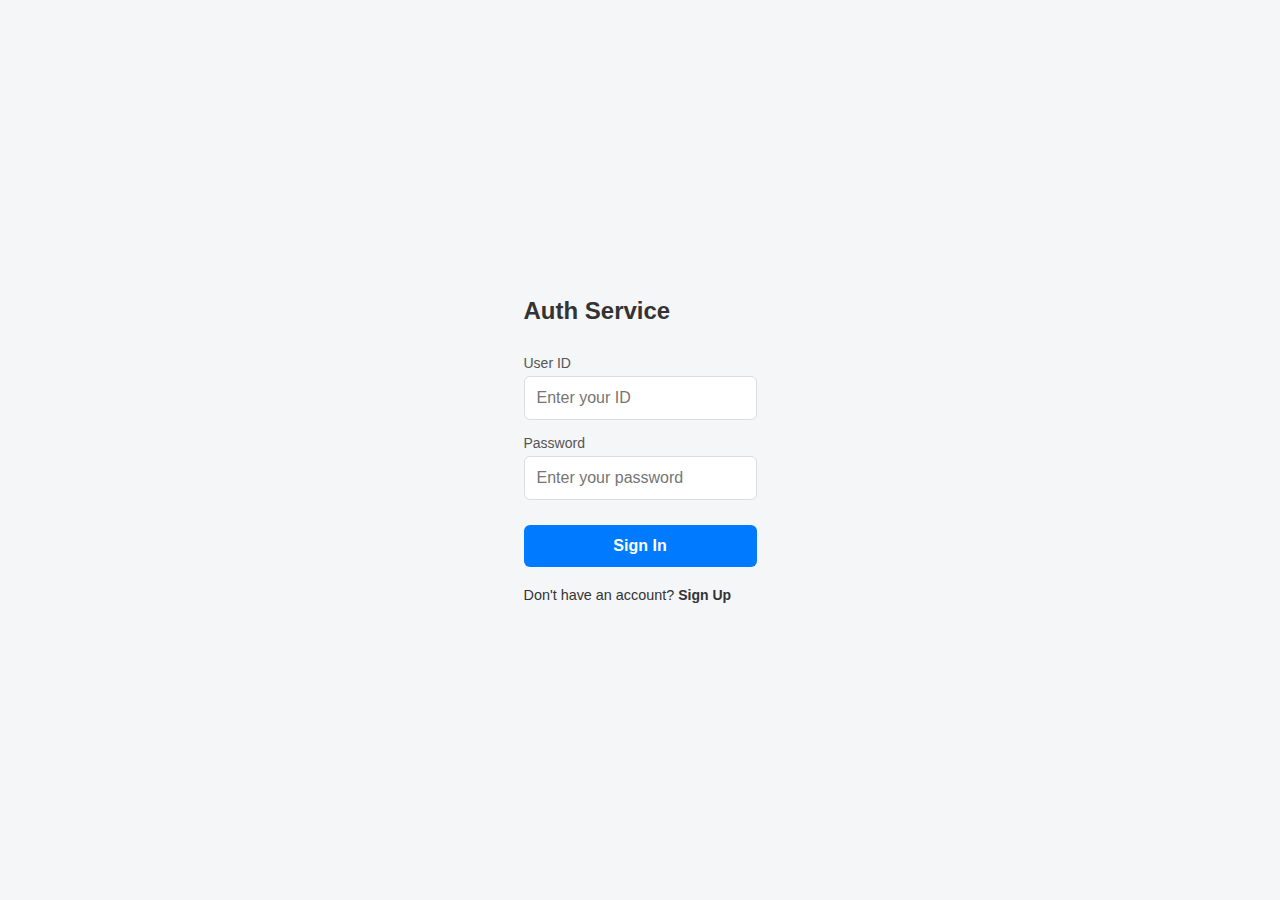
<file: templates/login.html>
<!DOCTYPE html>
<html lang="en">
<head>
    <meta charset="UTF-8">
    <title>Login - NcInside</title>
    <link rel="stylesheet" href="/static/style.css">
</head>
<body class="center-layout">
<div class="auth-card">
    <h2 style="margin-bottom: 30px; color: var(--primary-color);">Auth Service</h2>

    <form action="/login" method="POST">
        <div class="form-group">
            <label>User ID</label>
            <input type="text" name="userId" placeholder="Enter your ID" required>
        </div>
        <div class="form-group">
            <label>Password</label>
            <input type="password" name="password" placeholder="Enter your password" required>
        </div>

        <button type="submit" class="btn btn-primary btn-full" style="margin-top: 10px;">Sign In</button>
    </form>

    <div style="margin-top: 20px; font-size: 0.9rem; color: var(--text-sub);">
        Don't have an account?
        <a href="/signup" style="color: var(--primary-color); font-weight: 600; text-decoration: none;">Sign Up</a>
    </div>
</div>
</body>
</html>
</file>
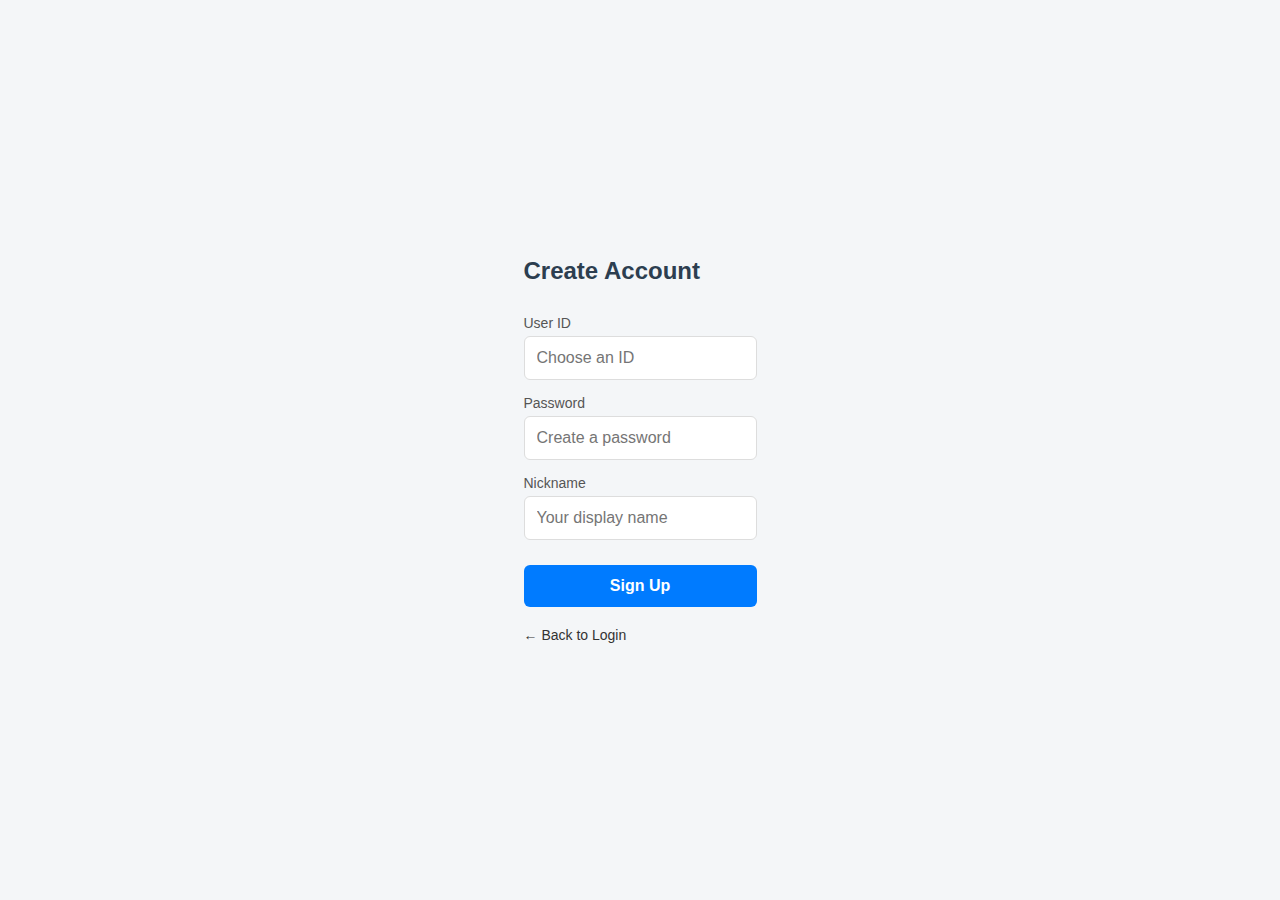
<file: templates/signup.html>
<!DOCTYPE html>
<html lang="en">
<head>
    <meta charset="UTF-8">
    <title>Sign Up - NcInside</title>
    <link rel="stylesheet" href="/static/style.css">
</head>
<body class="center-layout">
<div class="auth-card">
    <h2 style="margin-bottom: 30px;">Create Account</h2>

    <form action="/signup" method="POST">
        <div class="form-group">
            <label>User ID</label>
            <input type="text" name="userId" placeholder="Choose an ID" required>
        </div>
        <div class="form-group">
            <label>Password</label>
            <input type="password" name="password" placeholder="Create a password" required>
        </div>
        <div class="form-group">
            <label>Nickname</label>
            <input type="text" name="username" placeholder="Your display name" required>
        </div>

        <button type="submit" class="btn btn-primary btn-full" style="margin-top: 10px;">Sign Up</button>
    </form>

    <div style="margin-top: 20px; font-size: 0.9rem;">
        <a href="/login" style="color: var(--text-sub); text-decoration: none;">&larr; Back to Login</a>
    </div>
</div>
</body>
</html>
</file>
<file: static/style.css>
/* static/style.css */

/* ��ü �ʱ�ȭ �� ��Ʈ ���� */
* {
    box-sizing: border-box;
    margin: 0;
    padding: 0;
}

body {
    font-family: 'Segoe UI', Tahoma, Geneva, Verdana, sans-serif;
    background-color: #f4f6f8;
    color: #333;
    display: flex;
    justify-content: center;
    align-items: center;
    min-height: 100vh;
}

/* ī�� ������ �����̳� ������ */
.container {
    background-color: #ffffff;
    width: 100%;
    max-width: 400px;
    padding: 40px;
    border-radius: 12px;
    box-shadow: 0 4px 15px rgba(0, 0, 0, 0.1);
    text-align: center;
}

/* ���� ��Ÿ�� */
h1, h2, h3 {
    margin-bottom: 20px;
    color: #2c3e50;
    font-weight: 600;
}

hr {
    border: 0;
    height: 1px;
    background: #e1e4e8;
    margin: 20px 0;
}

/* �� ��Ÿ�� */
form {
    display: flex;
    flex-direction: column;
    gap: 15px;
    text-align: left;
}

label {
    font-size: 14px;
    font-weight: 500;
    color: #555;
    margin-bottom: 5px;
    display: block;
}

input[type="text"],
input[type="password"] {
    width: 100%;
    padding: 12px;
    border: 1px solid #ddd;
    border-radius: 6px;
    font-size: 16px;
    transition: border-color 0.3s;
}

input:focus {
    border-color: #007bff;
    outline: none;
}

/* ��ư ��Ÿ�� */
.btn-group {
    display: flex;
    gap: 10px;
    margin-top: 10px;
}

button {
    flex: 1;
    padding: 12px;
    border: none;
    border-radius: 6px;
    font-size: 16px;
    font-weight: 600;
    cursor: pointer;
    transition: background-color 0.2s, transform 0.1s;
}

button:active {
    transform: scale(0.98);
}

/* ���� �׼� ��ư (�Ķ���) */
.btn-primary {
    background-color: #007bff;
    color: white;
}
.btn-primary:hover {
    background-color: #0056b3;
}

/* ���� ��ư (ȸ��/���) */
.btn-secondary {
    background-color: #f8f9fa;
    color: #333;
    border: 1px solid #ddd;
}
.btn-secondary:hover {
    background-color: #e2e6ea;
}

/* ��ũ ��Ÿ�� */
a {
    color: #007bff;
    text-decoration: none;
    font-size: 14px;
}
a:hover {
    text-decoration: underline;
}

/* ����Ʈ ��Ÿ�� (���� ��������) */
ul {
    list-style: none;
    padding: 0;
    text-align: left;
}
ul li {
    margin-bottom: 10px;
    padding: 10px;
    background: #f8f9fa;
    border-radius: 6px;
}

/* ���� �����̳� (�Խ��� ��Ͽ�) */
.container.wide {
    max-width: 800px; /* ���� 400px���� Ȯ�� */
}

/* �Խ��� ���̺� ��Ÿ�� */
.board-table {
    width: 100%;
    border-collapse: collapse;
    margin: 20px 0;
    font-size: 14px;
}

.board-table th, .board-table td {
    padding: 12px;
    border-bottom: 1px solid #e1e4e8;
    text-align: left;
}

.board-table th {
    background-color: #f8f9fa;
    color: #2c3e50;
    font-weight: 600;
}

.board-table tr:hover {
    background-color: #f1f3f5;
}

/* �۾��� ���� (Textarea) */
textarea {
    width: 100%;
    padding: 12px;
    border: 1px solid #ddd;
    border-radius: 6px;
    font-size: 16px;
    font-family: inherit;
    resize: vertical; /* ���� ũ�� ���� ��� */
    min-height: 200px;
    transition: border-color 0.3s;
}

textarea:focus {
    border-color: #007bff;
    outline: none;
}
</file>
